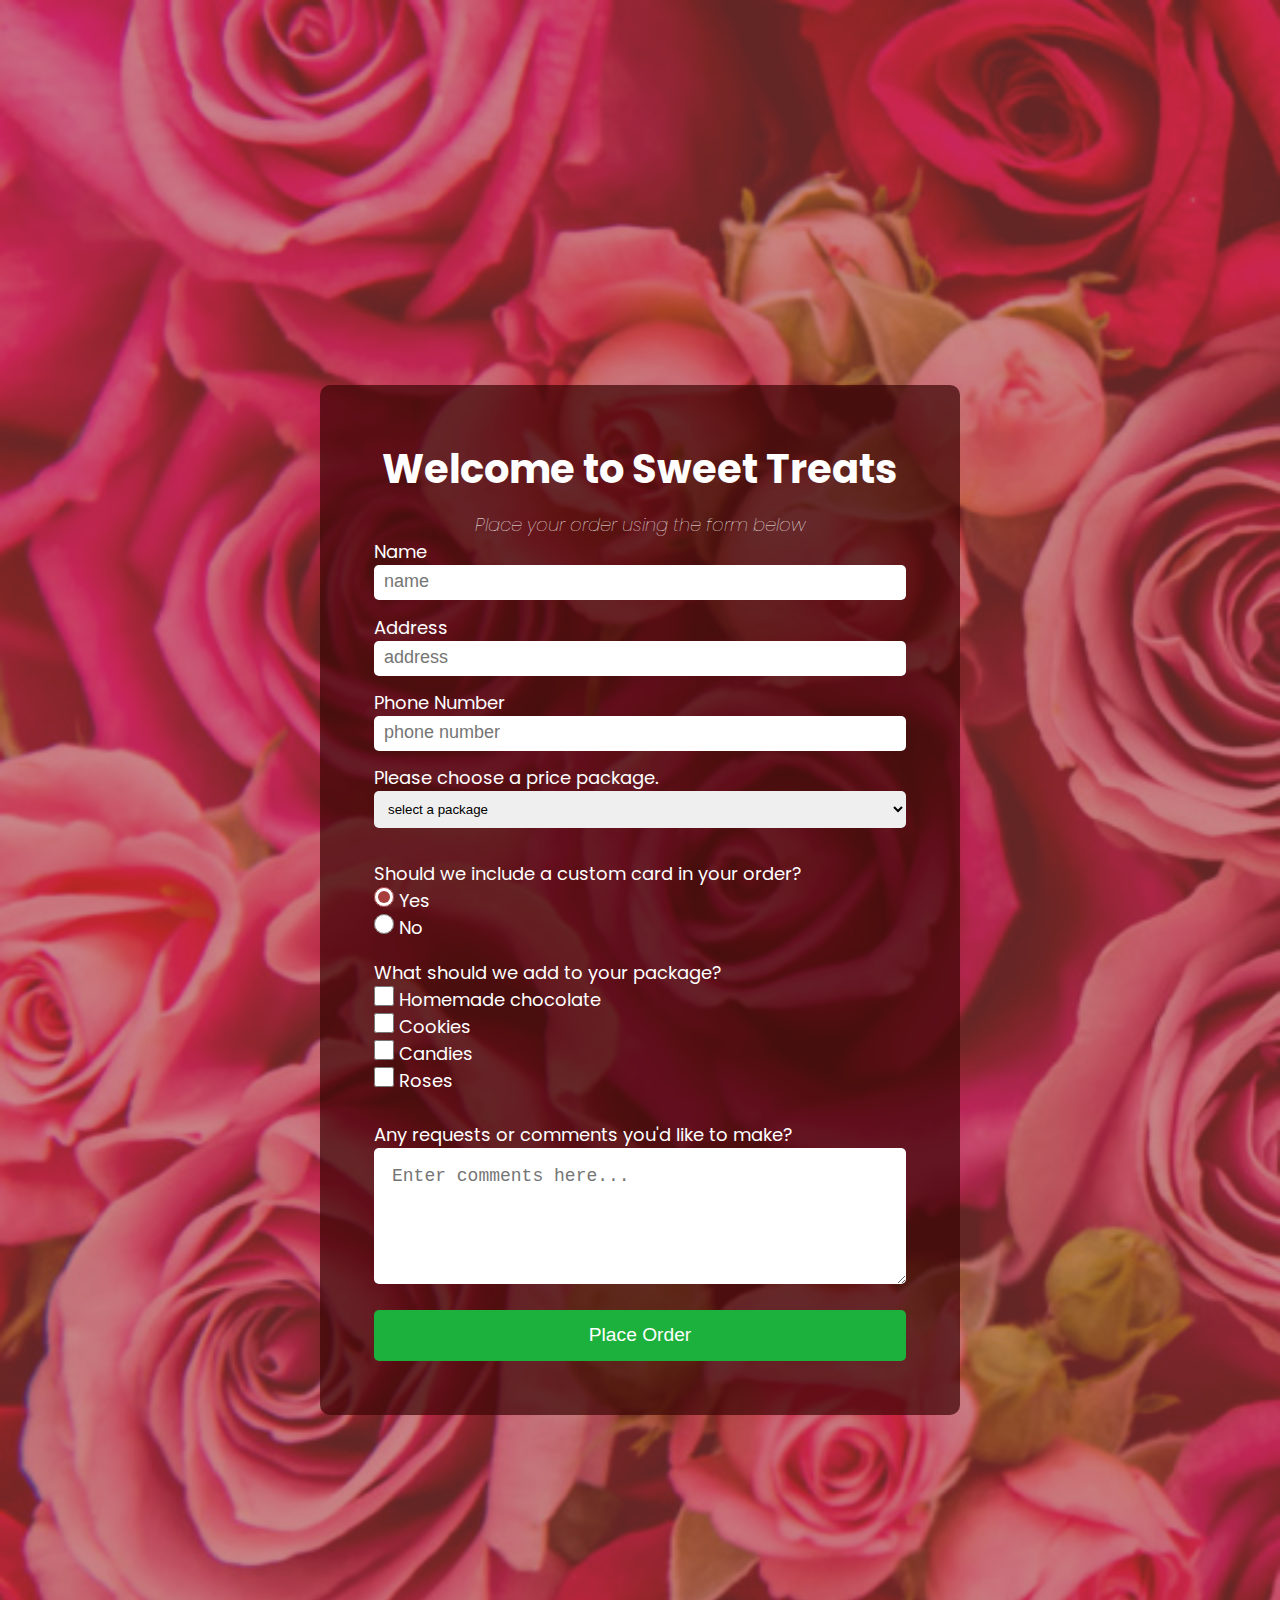
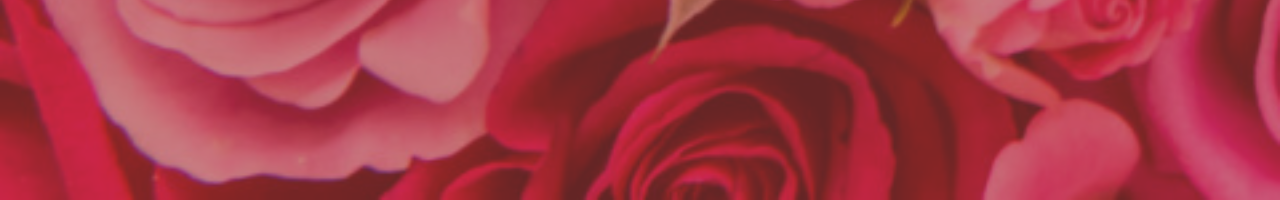
<file: index.html>
<!DOCTYPE html>
<html lang="en">
	<head>
		<meta charset="UTF-8" />
		<meta http-equiv="X-UA-Compatible" content="IE=edge" />
		<meta name="viewport" content="width=device-width, initial-scale=1.0" />
		<link rel="stylesheet" href="style.css" />
		<link rel="shortcut icon" href="/images/favicon.png" type="image/x-icon" />
		<link rel="preconnect" href="https://fonts.googleapis.com" />
		<link rel="preconnect" href="https://fonts.gstatic.com" crossorigin />
		<link
			href="https://fonts.googleapis.com/css2?family=Poppins:wght@100;400&display=swap"
			rel="stylesheet"
		/>
		<title>Sweet Treats</title>
	</head>
	<body>
		<main class="main">
			<div class="overlay">
				<section class="form">
					<h1 id="title">Welcome to Sweet Treats</h1>
					<p id="description"><em>Place your order using the form below</em></p>
					<form
						action="submit.html"
						id="order-form"
						class="place-order"
						target="_self"
					>
						<label class="spacing" for="name">Name</label>
						<br />
						<input
							type="text"
							name="user-info"
							id="name"
							placeholder="name"
							required
						/>
						<br />
						<label class="spacing" for="address">Address</label>
						<br />
						<input
							type="text"
							name="user-info"
							id="address"
							placeholder="address"
							required
						/>
						<br />
						<label class="spacing" for="name">Phone Number</label>
						<br />
						<input
							type="text"
							name="user-info"
							id="number"
							placeholder="phone number"
							maxlength="11"
							minlength="7"
							required
						/>
						<br />
						<label class="spacing" for="bundle"
							>Please choose a price package.</label
						>
						<br />
						<select name="bundle" id="bundle">
							<option value="null" disabled selected>select a package</option>
							<option value="$25 bundle">$25 bundle</option>
							<option value="$75 bundle">$75 bundle</option>
							<option value="$100 bundle">$100 bundle</option>
						</select>

						<p class="spacing">
							Should we include a custom card in your order?
						</p>
						<input type="radio" name="yes-no" id="yes" value="yes" checked />
						<label for="yes">Yes</label> <br />
						<input type="radio" name="yes-no" id="no" value="no" />
						<label for="no">No</label>

						<p class="spacing">What should we add to your package?</p>
						<input type="checkbox" id="chocolate" name="food" />
						<label for="chocolate">Homemade chocolate</label>
						<br />
						<input type="checkbox" id="cookies" name="food" />
						<label for="cookies">Cookies</label>
						<br />
						<input type="checkbox" id="candies" name="food" />
						<label for="candies">Candies</label>
						<br />
						<input type="checkbox" id="roses" name="food" />
						<label for="roses">Roses</label>
						<br />
						<br />
						<label class="spacing" for="comments"
							>Any requests or comments you'd like to make?</label
						>
						<br />
						<textarea
							name="comments"
							id="comments"
							cols="30"
							rows="5"
							placeholder="Enter comments here..."
						></textarea>
						<br />
						<input id="submit" type="submit" value="Place Order" />
					</form>
				</section>
			</div>
		</main>
	</body>
</html>
</file>
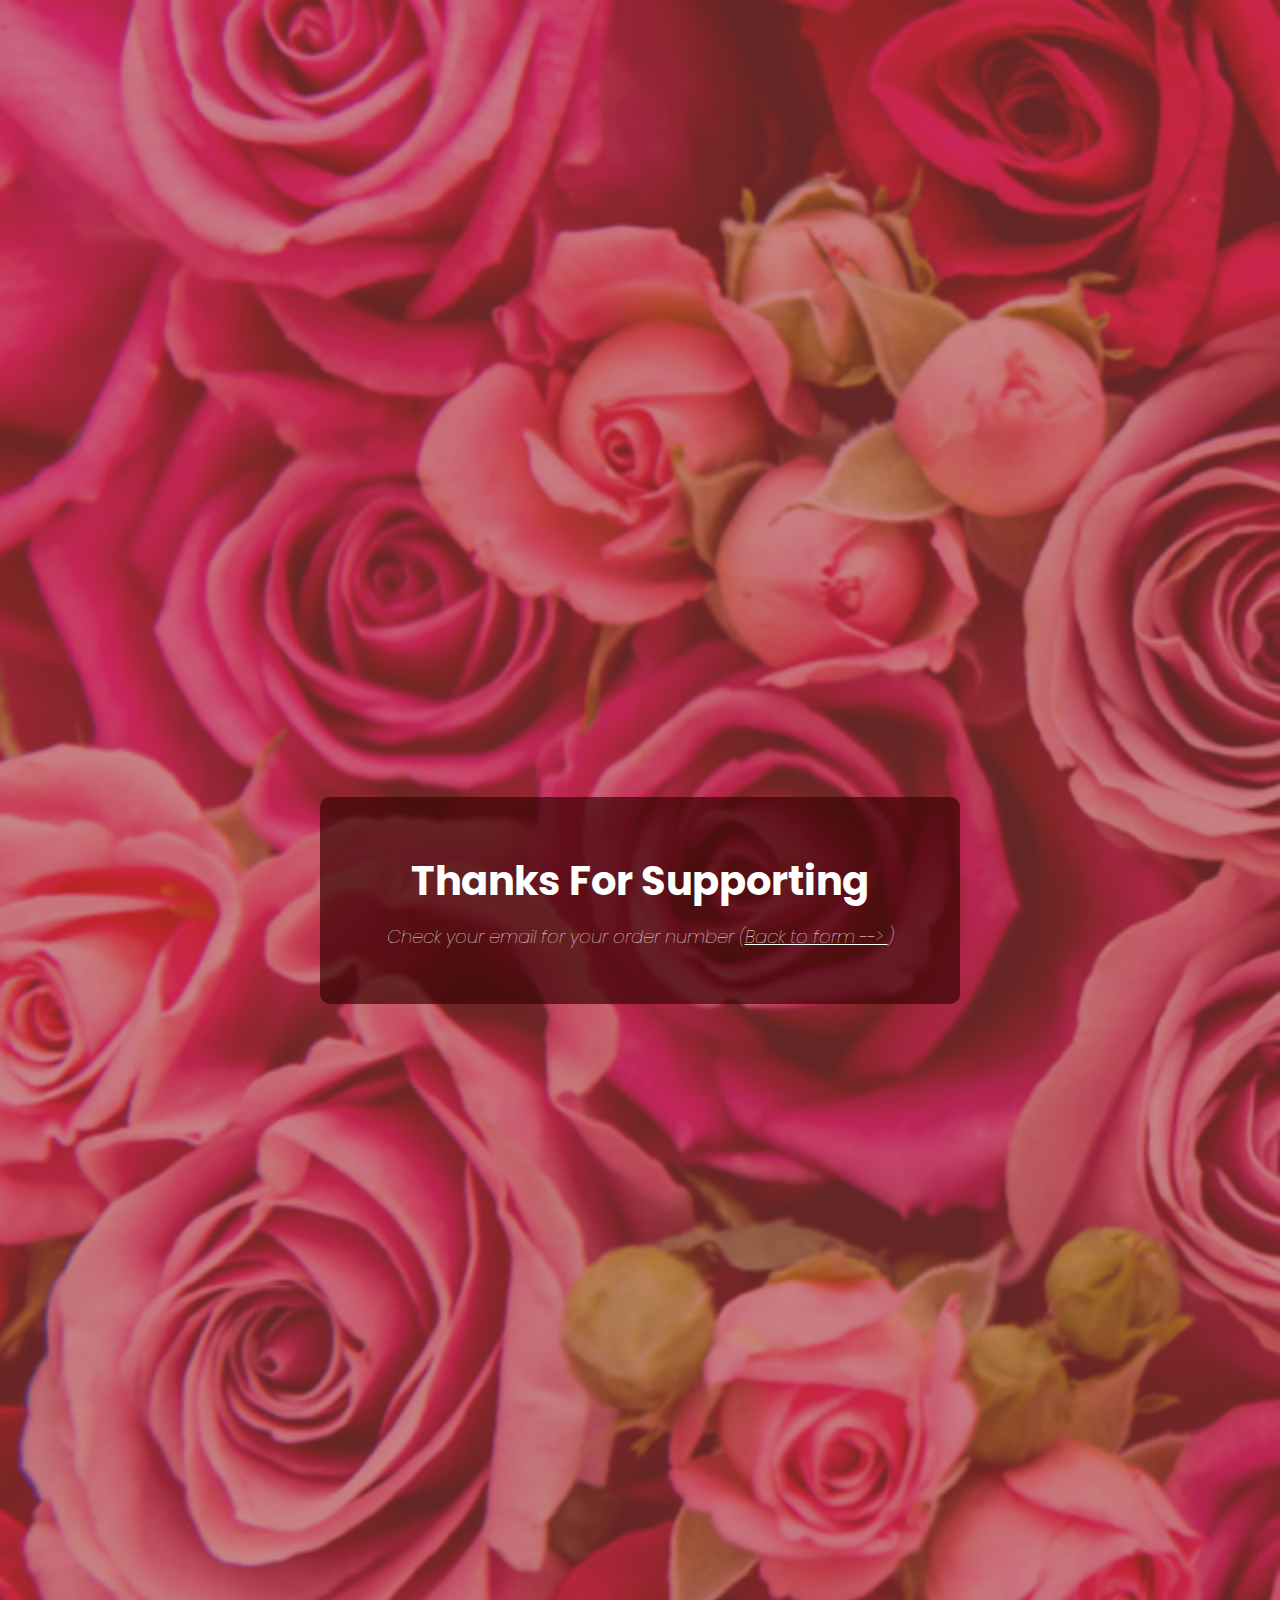
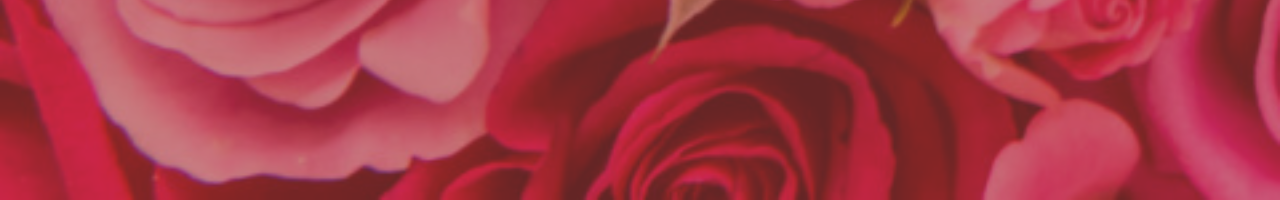
<file: submit.html>
<!DOCTYPE html>
<html lang="en">
	<head>
		<meta charset="UTF-8" />
		<meta http-equiv="X-UA-Compatible" content="IE=edge" />
		<meta name="viewport" content="width=device-width, initial-scale=1.0" />
		<link rel="stylesheet" href="style.css" />
		<link rel="shortcut icon" href="/images/favicon.png" type="image/x-icon" />
		<link rel="preconnect" href="https://fonts.googleapis.com" />
		<link rel="preconnect" href="https://fonts.gstatic.com" crossorigin />
		<link
			href="https://fonts.googleapis.com/css2?family=Poppins:wght@100;400&display=swap"
			rel="stylesheet"
		/>
		<title>Sweet Treats</title>
	</head>
	<body>
		<main class="main">
			<div class="overlay">
				<section class="form">
					<h1 id="title">Thanks For Supporting</h1>
					<p id="description">
						<em
							>Check your email for your order number (<a
								id="back-btn"
								href="index.html"
								>Back to form --> </a
							>)</em
						>
					</p>
				</section>
			</div>
		</main>
	</body>
</html>
</file>
<file: style.css>
*,
::before,
::after {
	margin: 0;
	padding: 0;
	box-sizing: border-box;
}
body {
	font-family: "Poppins", sans-serif;
	font-size: 18px;
	height: 200vh;
}

.main {
	background-image: url("images/valentines-day-roses.jpg");
	background-repeat: repeat;
	background-size: cover;
	position: relative;
	width: 100%;
	height: 100%;
}
.overlay {
	position: absolute;
	top: 0;
	left: 0;
	width: 100%;
	height: 100%;
	background-color: rgba(167, 61, 61, 0.6);
	display: flex;
	justify-content: center;
	align-items: center;
}

.form {
	background-color: rgba(58, 4, 4, 0.7);
	/* z-index: 15; */
	color: white;
	padding: 3em;
	width: 50%;
	border-radius: 10px;
}
#title,
#description {
	text-align: center;
}

#title {
	font-size: 2.5rem;
	margin-bottom: 0.3em;
}

#description {
	font-weight: 100;
}

[type="text"],
#bundle {
	width: 100%;
	padding: 10px;
	border-radius: 5px;
	border: none;
	margin-bottom: 1em;
}

#comments {
	width: 100%;
	border-radius: 5px;
	border: none;
}

label.spacing,
.spacing {
	margin: 1em 0 0 0;
}

#submit {
	padding: 0.75em 1em;
	width: 100%;
	font-size: 1.2rem;
	margin-top: 1em;
	border: none;
	border-radius: 5px;
	color: white;
	background-color: rgb(28, 177, 60);
}

#submit:hover {
	background-color: rgba(28, 177, 60, 0.5);
	cursor: pointer;
}

[type="checkbox"]:hover,
[type="radio"]:hover {
	cursor: pointer;
}
#back-btn {
	color: white;
	text-decoration: underline;
}

input {
	accent-color: rgb(167, 61, 61);
}

input[type="checkbox"],
[type="radio"] {
	width: 20px;
	height: 20px;
}
input::placeholder,
textarea::placeholder {
	font-size: 18px;
}

textarea {
	padding: 1em;
	font-size: 18px;
}
</file>
